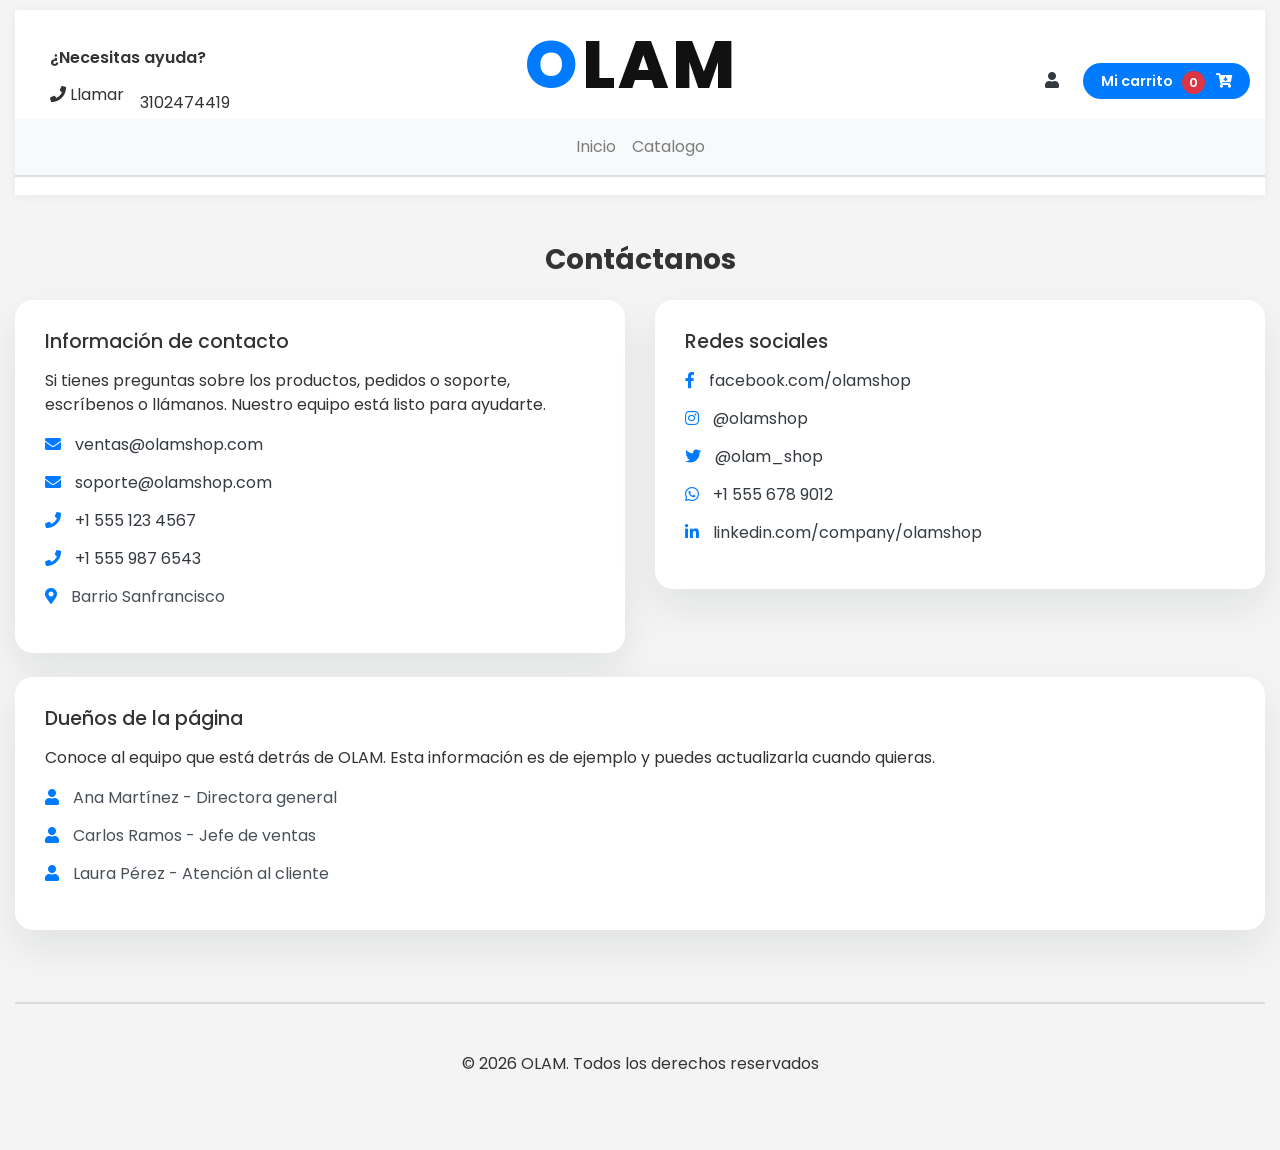
<file: contact.html>
<!DOCTYPE html>
<html lang="es">

<head>
    <meta charset="utf-8">
    <meta name="viewport" content="width=device-width, initial-scale=1">
    <title>Contacto | OLAM</title>
    <link href="https://cdn.jsdelivr.net/npm/bootstrap@4.6.2/dist/css/bootstrap.min.css" rel="stylesheet" />
    <link href="https://cdnjs.cloudflare.com/ajax/libs/font-awesome/5.15.4/css/all.min.css" rel="stylesheet" />
    <link href="css/style.css" rel="stylesheet" type="text/css" />
    <link href="https://fonts.googleapis.com/css?family=Poppins:100,200,300,400,500,600,700,800" rel="stylesheet">
</head>

<body>
    <div class="banner-top container-fluid" id="home">
        <header>
            <div class="row align-items-center">
                <div class="col-md-3 top-info text-left mt-lg-4">
                    <h6>¿Necesitas ayuda?</h6>
                    <ul>
                        <li><i class="fas fa-phone"></i> Llamar</li>
                        <li class="number-phone mt-3">3102474419</li>
                    </ul>
                </div>
                <div class="col-md-6 logo-w3layouts text-center">
                    <h1 class="logo-w3layouts">
                        <a class="navbar-brand" href="index.html">
                            <span class="brand-text"><span class="brand-o">O</span>LAM</span>
                        </a>
                    </h1>
                </div>
                <div class="col-md-3 top-info-cart text-right mt-lg-4">
                    <ul class="cart-inner-info">
                        <li class="button-log">
                            <a class="btn-open" href="#">
                                <span class="fa fa-user" aria-hidden="true"></span>
                            </a>
                        </li>
                        <li class="galssescart galssescart2 cart cart box_1">
                            <a class="top_googles_cart" href="cart.html">
                                Mi carrito <span id="cart-count" class="cart-count">0</span>
                                <i class="fas fa-cart-arrow-down"></i>
                            </a>
                        </li>
                    </ul>
                </div>
            </div>

            <nav class="navbar navbar-expand-lg navbar-light bg-light top-header mb-2">
                <button class="navbar-toggler mx-auto" type="button" data-toggle="collapse" data-target="#navbarSupportedContent" aria-controls="navbarSupportedContent" aria-expanded="false" aria-label="Toggle navigation">
                    <span class="navbar-toggler-icon"></span>
                </button>
                <div class="collapse navbar-collapse" id="navbarSupportedContent">
                    <ul class="navbar-nav nav-mega mx-auto">
                        <li class="nav-item">
                            <a class="nav-link" href="index.html">Inicio</a>
                        </li>
                        <li class="nav-item">
                            <a class="nav-link" href="categories.html">Catalogo</a>
                        </li>

                    </ul>
                </div>
            </nav>
        </header>
    </div>

    <section class="banner-bottom-wthreelayouts py-lg-5 py-3">
        <div class="container-fluid">
            <div class="inner-sec-shop px-lg-4 px-3">
                <h3 class="tittle-w3layouts my-lg-4 my-4">Contáctanos</h3>
                <div class="row">
                    <div class="col-lg-6">
                        <div class="contact-card">
                            <h4>Información de contacto</h4>
                            <p>Si tienes preguntas sobre los productos, pedidos o soporte, escríbenos o llámanos. Nuestro equipo está listo para ayudarte.</p>
                            <ul>
                                <li><i class="fas fa-envelope"></i> <a href="mailto:ventas@olamshop.com">ventas@olamshop.com</a></li>
                                <li><i class="fas fa-envelope"></i> <a href="mailto:soporte@olamshop.com">soporte@olamshop.com</a></li>
                                <li><i class="fas fa-phone"></i> <a href="tel:+15551234567">+1 555 123 4567</a></li>
                                <li><i class="fas fa-phone"></i> <a href="tel:+15559876543">+1 555 987 6543</a></li>
                                <li><i class="fas fa-map-marker-alt"></i> Barrio Sanfrancisco</li>
                            </ul>
                        </div>
                    </div>
                    <div class="col-lg-6">
                        <div class="contact-card">
                            <h4>Redes sociales</h4>
                            <ul>
                                <li><i class="fab fa-facebook-f"></i> <a href="https://facebook.com/olamshop" target="_blank">facebook.com/olamshop</a></li>
                                <li><i class="fab fa-instagram"></i> <a href="https://instagram.com/olamshop" target="_blank">@olamshop</a></li>
                                <li><i class="fab fa-twitter"></i> <a href="https://twitter.com/olam_shop" target="_blank">@olam_shop</a></li>
                                <li><i class="fab fa-whatsapp"></i> <a href="https://wa.me/15556789012" target="_blank">+1 555 678 9012</a></li>
                                <li><i class="fab fa-linkedin-in"></i> <a href="https://linkedin.com/company/olamshop" target="_blank">linkedin.com/company/olamshop</a></li>
                            </ul>
                        </div>
                    </div>
                </div>
                <div class="row">
                    <div class="col-lg-12">
                        <div class="contact-card">
                            <h4>Dueños de la página</h4>
                            <p>Conoce al equipo que está detrás de OLAM. Esta información es de ejemplo y puedes actualizarla cuando quieras.</p>
                            <ul>
                                <li><i class="fas fa-user"></i> Ana Martínez - Directora general</li>
                                <li><i class="fas fa-user"></i> Carlos Ramos - Jefe de ventas</li>
                                <li><i class="fas fa-user"></i> Laura Pérez - Atención al cliente</li>
                            </ul>
                        </div>
                    </div>
                </div>
            </div>
        </div>
    </section>

    <footer class="py-lg-5 py-3">
        <div class="container-fluid px-lg-5 px-3">

            <div class="copyright-w3layouts mt-4">
                <p class="copy-right text-center">&copy; 2026 OLAM. Todos los derechos reservados</p>
            </div>
        </div>
    </footer>

    <script src="https://code.jquery.com/jquery-3.6.0.min.js"></script>
    <script src="https://cdn.jsdelivr.net/npm/popper.js@1.16.1/dist/umd/popper.min.js"></script>
    <script src="https://cdn.jsdelivr.net/npm/bootstrap@4.6.2/dist/js/bootstrap.min.js"></script>
</body>

</html>
</file>
<file: css/style.css>
/* Estilos principales para la página OLAM */

body {
    font-family: 'Poppins', sans-serif;
    background: #f4f4f4;
    color: #333;
    margin: 0;
    padding: 10px 15px;
}

.banner-top .row {
    margin-left: 0 !important;
    margin-right: 0 !important;
}

.mt-4,
.my-4 {
    margin-top: 0 !important;
}

a {
    color: #343a40;
    text-decoration: none;
}

a:hover {
    color: #007bff;
    text-decoration: none;
}

.banner-top {
    background: #ffffff;
    padding: 10px 20px;
    box-shadow: 0 1px 10px rgba(0, 0, 0, 0.05);
}


/* Sección de video */

.video-section {
    background: #ffffff;
    padding: 30px 0;
}

.video-container-wrapper {
    margin: 0 auto;
    max-width: 100%;
}

.video-container {
    position: relative;
    width: 100%;
    overflow: hidden;
    border-radius: 8px;
    box-shadow: 0 4px 15px rgba(0, 0, 0, 0.1);
}

.video-container video {
    width: 100%;
    height: auto;
    display: block;
}


/* Para pantallas pequeñas */

@media (max-width: 768px) {
    body {
        padding: 10px 15px;
    }
}

.logo-w3layouts a {
    display: inline-flex;
    align-items: center;
    gap: 10px;
    font-size: 42px;
    font-weight: 800;
    color: #111;
}

.logo-w3layouts a img.brand-logo {
    max-height: 56px;
    width: auto;
    display: inline-block;
}

.logo-w3layouts a .brand-text {
    font-size: 4.2rem;
    letter-spacing: 0.05em;
    color: #111;
    font-weight: 800;
}

.brand-text .brand-o {
    color: #007bff;
}

.top-info h6,
.top-info-cart .top_googles_cart {
    font-weight: 600;
    margin-left: 20px;
}

.top-header {
    border-bottom: 2px solid #ddd;
}

.top-info ul,
.cart-inner-info {
    list-style: none;
    margin: 0;
    padding: 0;
    margin-left: 20px;
}

.top-info ul li,
.cart-inner-info li {
    display: inline-block;
    vertical-align: middle;
}

.top-info ul li {
    margin-right: 12px;
}

.top-info-cart {
    display: flex;
    justify-content: flex-end;
    align-items: center;
}

.top_googles_cart {
    background: #007bff;
    border: 0;
    color: #fff;
    padding: 8px 18px;
    border-radius: 25px;
    font-size: 0.9rem;
}

.top_googles_cart i {
    margin-left: 8px;
}

.cart-count {
    display: inline-block;
    min-width: 22px;
    padding: 2px 7px;
    margin-left: 6px;
    background: #dc3545;
    color: #fff;
    border-radius: 12px;
    font-size: 0.8rem;
    vertical-align: middle;
}

.stars {
    margin: 0;
    padding: 0;
    list-style: none;
    display: flex;
    justify-content: center;
    align-items: center;
}

.stars li {
    display: inline-block;
    margin-right: 6px;
}

.stars li:last-child {
    margin-right: 0;
}

.stars li a {
    color: #ffc107;
    font-size: 0.95rem;
}

.stars li a:hover {
    color: #fd7e14;
}

.overlay-login,
.overlay-door {
    display: none;
    position: fixed;
    top: 0;
    left: 0;
    width: 100%;
    height: 100%;
    background: rgba(0, 0, 0, 0.75);
    z-index: 1050;
    overflow-y: auto;
}

.overlay-login.active,
.overlay-door.active {
    display: block;
}

.overlay-login .wrap,
.overlay-door form {
    max-width: 520px;
    margin: 120px auto;
}

.overlay-login .login,
.overlay-door form {
    background: #fff;
    border-radius: 8px;
}

.overlay-login .login {
    padding: 40px;
}

.overlay-close,
.overlay-close1 {
    position: absolute;
    top: 18px;
    right: 18px;
    background: transparent;
    border: none;
    color: #fff;
    font-size: 24px;
}

.mobile-nav-button button {
    background: linear-gradient(135deg, #0062cc, #6610f2);
    color: #fff;
    border: none;
    width: 52px;
    height: 52px;
    border-radius: 50%;
    display: inline-flex;
    align-items: center;
    justify-content: center;
    box-shadow: 0 10px 20px rgba(102, 16, 242, 0.24);
    transition: transform 0.25s ease, box-shadow 0.25s ease, background 0.25s ease;
    cursor: pointer;
    margin-left: 25px;
}

.mobile-nav-button button:hover,
.mobile-nav-button button:focus {
    transform: translateY(-2px);
    box-shadow: 0 14px 26px rgba(102, 16, 242, 0.32);
    background: linear-gradient(135deg, #0056b3, #5200d9);
}

.mobile-nav-button button i {
    font-size: 1.1rem;
}

.overlay-door form button.btn {
    background: linear-gradient(135deg, #0062cc, #6610f2);
    border: none;
}

.overlay-door form button.btn:hover {
    background: linear-gradient(135deg, #0056b3, #5200d9);
}

.banner {
    position: relative;
    overflow: visible;
    width: 100%;
    margin: 0;
    padding: 0;
}

.banner .carousel-item {
    min-height: 380px;
    max-height: 520px;
    position: relative;
    background-size: cover;
    background-position: center;
    color: #fff;
}

.banner .carousel-item img {
    width: 100%;
    max-height: 520px;
    object-fit: cover;
}

.banner .carousel-caption {
    position: absolute;
    top: 50%;
    transform: translateY(-50%);
    width: 100%;
    padding: 0 1rem;
    pointer-events: none;
    /* ← ESTA LÍNEA ARREGLA TODO */
    z-index: 1;
}


/* Asegurar que las flechas estén encima */

.banner .carousel-control-prev,
.banner .carousel-control-next {
    z-index: 10;
}

.carousel-control-prev,
.carousel-control-next {
    width: 6%;
    z-index: 3;
}

.carousel-control-prev-icon,
.carousel-control-next-icon {
    background-color: rgba(0, 0, 0, 0.45);
    border-radius: 50%;
    width: 40px;
    height: 40px;
}

.carousel-item.active {
    background: #1d1d1d;
}

.carousel-item.item2 {
    background: #1f4b91;
}

.carousel-item.item3 {
    background: #4a214a;
}

.carousel-item.item4 {
    background: #2d3b4c;
}

.carousel-caption h3 {
    font-size: 2.3rem;
    font-weight: 700;
}

.carousel-caption span {
    display: block;
    font-size: 1rem;
    margin-top: 12px;
}

.product-men {
    margin-bottom: 30px;
}

.men-thumb-item {
    position: relative;
    overflow: hidden;
    border-radius: 12px;
    background: #fff;
}

.men-thumb-item img {
    width: 100%;
    height: 260px;
    object-fit: cover;
}

.product-new-top {
    position: absolute;
    top: 14px;
    left: 14px;
    background: #007bff;
    color: #fff;
    padding: 4px 10px;
    border-radius: 4px;
    font-size: 0.8rem;
}

.item-info-product {
    padding: 18px 0 0;
}

.product_price h4 {
    margin-bottom: 8px;
    font-size: 1rem;
}

.grid-price span {
    color: #007bff;
    font-weight: 600;
}

.googles-cart {
    background: #343a40;
    color: #fff;
    border: none;
    width: 44px;
    height: 44px;
    border-radius: 50%;
    display: flex;
    align-items: center;
    justify-content: center;
    background: linear-gradient(135deg, #0062ff, #6610ff);
    box-shadow: 0 14px 24px rgba(102, 16, 242, 0.22);
    transition: transform 0.25s ease, box-shadow 0.25s ease;
}

.googles-cart:hover {
    transform: translateY(-2px);
    box-shadow: 0 18px 30px rgba(102, 16, 242, 0.32);
}

#glassesPeopleCarousel .carousel-item img {
    max-height: 420px;
    object-fit: cover;
}

#glassesPeopleCarousel .carousel-inner {
    overflow: hidden;
}

#glassesPeopleCarousel .carousel-caption {
    background: rgba(0, 0, 0, 0.35);
    border-radius: 12px;
    padding: 1rem 1.25rem;
    transform: translateY(20px);
    opacity: 0;
    transition: transform 0.6s ease, opacity 0.6s ease;
}

#glassesPeopleCarousel .carousel-item.active .carousel-caption {
    transform: translateY(0);
    opacity: 1;
}

#glassesPeopleCarousel .carousel-caption h3,
#glassesPeopleCarousel .carousel-caption p {
    transform: translateY(10px);
    opacity: 0;
    transition: transform 0.7s ease 0.15s, opacity 0.7s ease 0.15s;
}

#glassesPeopleCarousel .carousel-item.active .carousel-caption h3,
#glassesPeopleCarousel .carousel-item.active .carousel-caption p {
    transform: translateY(0);
    opacity: 1;
}

#glassesPeopleCarousel .carousel-indicators li {
    width: 12px;
    height: 12px;
    border-radius: 50%;
    background: rgba(255, 255, 255, 0.55);
    border: 1px solid rgba(255, 255, 255, 0.85);
    transition: transform 0.3s ease, background-color 0.3s ease, box-shadow 0.3s ease;
}

#glassesPeopleCarousel .carousel-indicators li:hover {
    transform: scale(1.25);
    background: rgba(255, 255, 255, 0.95);
    box-shadow: 0 0 10px rgba(255, 255, 255, 0.45);
}

#glassesPeopleCarousel .carousel-indicators .active {
    width: 14px;
    height: 14px;
    background: #007bff;
    border-color: #007bff;
    box-shadow: 0 0 16px rgba(0, 123, 255, 0.35);
}

.contact-card {
    background: #fff;
    border-radius: 18px;
    padding: 30px;
    box-shadow: 0 18px 40px rgba(15, 23, 42, 0.08);
    margin-bottom: 1.5rem;
}

.contact-card h4 {
    margin-bottom: 1rem;
    font-size: 1.2rem;
}

.contact-card ul {
    list-style: none;
    padding: 0;
    margin: 0;
}

.contact-card ul li {
    margin-bottom: 14px;
    color: #495057;
}

.contact-card ul li i {
    color: #007bff;
    margin-right: 10px;
}

.footer-top-w3layouts {
    margin-bottom: 30px;
}

footer {
    border-top: 2px solid #ddd;
    padding-top: 20px;
}

.footer-title h3,
.sub-tittle-w3layouts,
.tittle-w3layouts {
    font-weight: 700;
    text-align: center;
}

.footer-grid-w3ls ul.links {
    list-style: none;
    padding: 0;
}

.footer-grid-w3ls ul.links li {
    margin-bottom: 8px;
}

.footer-grid-w3ls ul.links li a {
    color: #6c757d;
}

.footer-grid-w3ls ul.links li a:hover {
    color: #007bff;
}

.footer-social li {
    display: inline-block;
}

.footer-social li a {
    color: #6c757d;
    font-size: 16px;
}

.footer-social li a:hover {
    color: #007bff;
}

.btn1 {
    background: #007bff;
    color: #fff;
    border: none;
    padding: 10px 14px;
    border-radius: 50%;
}

.btn1:hover {
    background: #0056b3;
}

@media (max-width: 767px) {
    .top-info-cart {
        justify-content: flex-start;
        margin-top: 15px;
    }
    .overlay-login .wrap,
    .overlay-door form {
        margin: 40px 10px;
    }
}


/* Estilos mejorados para el carrusel principal - SIN marcos feos */


/* Ajustar el banner para que ocupe todo el ancho */

.banner {
    width: 100%;
    margin: 0;
    padding: 0;
}


/* Carrusel principal - ancho completo y sin márgenes */

#carouselPrincipal {
    width: 100%;
    margin: 0;
    padding: 0;
}

#carouselPrincipal .carousel-inner {
    width: 100%;
    margin: 0;
    padding: 0;
}

#carouselPrincipal .carousel-item {
    min-height: 380px;
    max-height: 480px;
    /* Altura un poco más pequeña */
    position: relative;
    background: transparent;
}

#carouselPrincipal .carousel-item img {
    width: 100%;
    height: 480px;
    /* Altura fija más pequeña */
    object-fit: cover;
    /* Mantiene la imagen completa SIN recortar */
    background: #f4f4f4;
    /* Fondo gris claro del body para que no se vea feo */
}


/* Ajustar el contenedor general para eliminar padding lateral que pueda haber */

.container-fluid,
.inner-sec-shop {
    padding-left: 0 !important;
    padding-right: 0 !important;
}


/* Si el banner está dentro de algún contenedor con padding, lo eliminamos */

.banner-top .banner {
    margin-left: 0;
    margin-right: 0;
}


/* Opcional: Si quieres que las flechas de navegación se vean bien */

#carouselPrincipal .carousel-control-prev,
#carouselPrincipal .carousel-control-next {
    width: 5%;
}


/* Leyenda del carrusel - ajustada para que no se vea recortada */

#carouselPrincipal .carousel-caption {
    background: rgba(0, 0, 0, 0.5);
    border-radius: 12px;
    padding: 1rem 2rem;
    max-width: 70%;
    bottom: 15%;
    top: auto;
    transform: translateY(0);
    left: 15%;
    right: 15%;
}

#carouselPrincipal .carousel-caption h3 {
    font-size: 1.8rem;
    margin-bottom: 0.3rem;
}

#carouselPrincipal .carousel-caption p {
    font-size: 0.9rem;
    margin-top: 0.3rem;
}


/* Estilos mejorados para los indicadores del carrusel principal */

#carouselPrincipal .carousel-indicators li {
    width: 12px;
    height: 12px;
    border-radius: 50%;
    background: rgba(255, 255, 255, 0.55);
    border: 1px solid rgba(255, 255, 255, 0.85);
    margin: 0 6px;
    transition: transform 0.3s ease, background-color 0.3s ease, box-shadow 0.3s ease;
}

#carouselPrincipal .carousel-indicators li:hover {
    transform: scale(1.25);
    background: rgba(255, 255, 255, 0.95);
    box-shadow: 0 0 10px rgba(255, 255, 255, 0.45);
}

#carouselPrincipal .carousel-indicators .active {
    width: 14px;
    height: 14px;
    background: #007bff;
    border-color: #007bff;
    box-shadow: 0 0 16px rgba(0, 123, 255, 0.35);
}


/* Controles de navegación mejorados */

#carouselPrincipal .carousel-control-prev,
#carouselPrincipal .carousel-control-next {
    width: 8%;
    opacity: 0;
    transition: opacity 0.3s ease;
}

#carouselPrincipal:hover .carousel-control-prev,
#carouselPrincipal:hover .carousel-control-next {
    opacity: 1;
}

#carouselPrincipal .carousel-control-prev-icon,
#carouselPrincipal .carousel-control-next-icon {
    background-color: rgba(0, 0, 0, 0.45);
    border-radius: 50%;
    width: 45px;
    height: 45px;
    background-size: 50% 50%;
    transition: transform 0.3s ease, background-color 0.3s ease;
}

#carouselPrincipal .carousel-control-prev-icon:hover,
#carouselPrincipal .carousel-control-next-icon:hover {
    background-color: #007bff;
    transform: scale(1.1);
}
</file>
